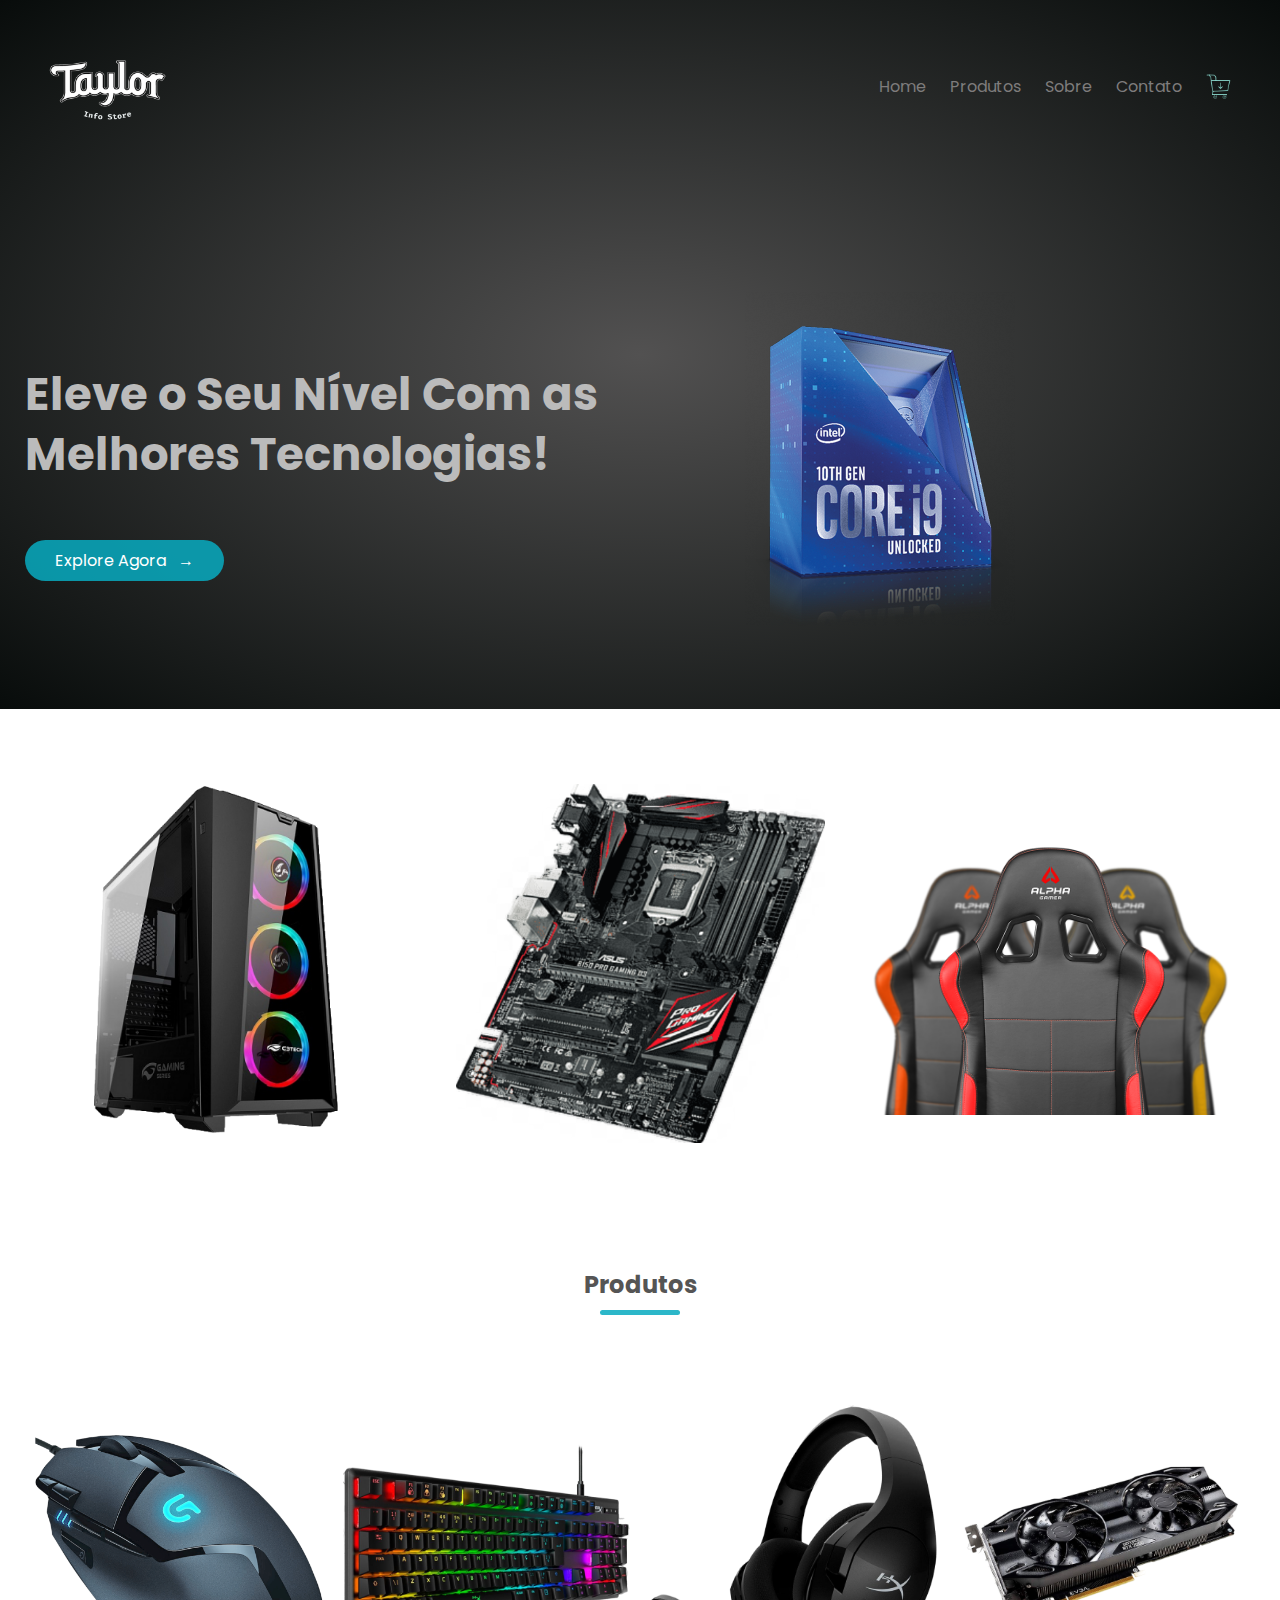
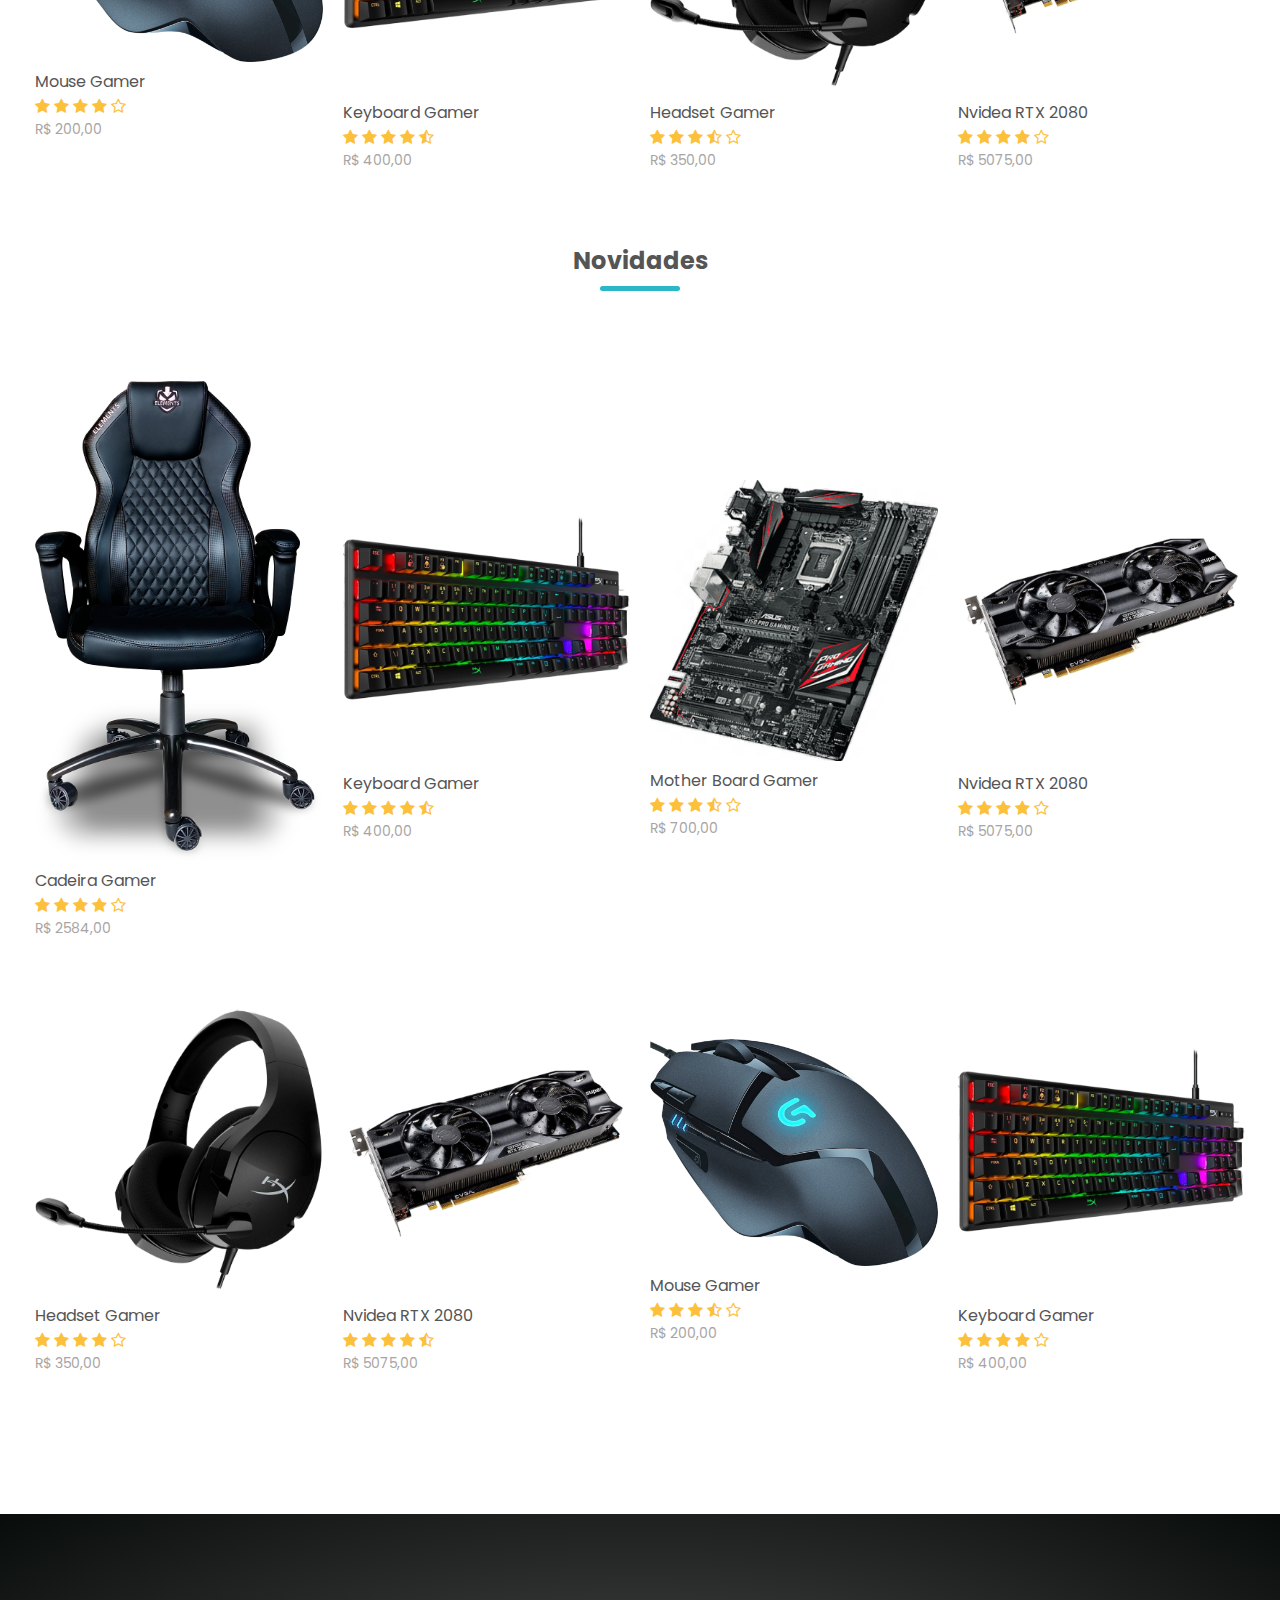
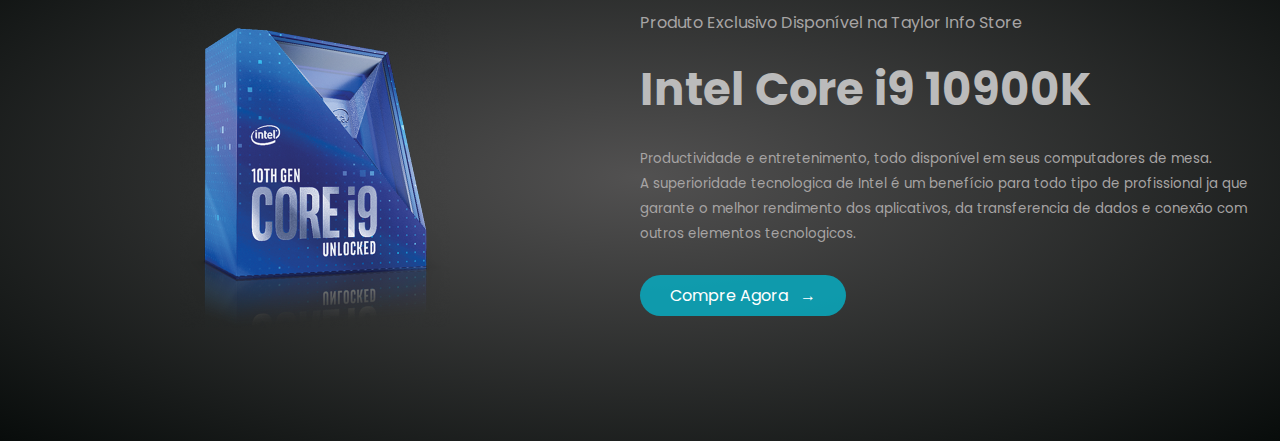
<file: Index.html>
<!DOCTYPE html>
<html lang="en">

<head>
    <meta charset="UTF-8">
    <meta name="viewport" content="width=device-width, initial-scale=1.0">
    <title>Taylor Info Store</title>
    <link rel="stylesheet" href="styles/style.css">
    <link href="https://fonts.googleapis.com/css2?family=Poppins:wght@300;400;500;600;700&display=swap" rel="stylesheet">
    <link rel="stylesheet" href="https://stackpath.bootstrapcdn.com/font-awesome/4.7.0/css/font-awesome.min.css">
</head>

<body>
    <!-----------------cabeçalho------------------>
    <div class="header">
        <div class="container">
            <div class="navbar">
                <div class="logo">
                    <img src="images/logo2.png" alt="logo" width="125px">
                </div>
                <nav>
                    <ul>
                        <li><a href="">Home</a></li>
                        <li><a href="">Produtos</a></li>
                        <li><a href="">Sobre</a></li>
                        <li><a href="">Contato</a></li>
                    </ul>
                </nav>
                <img src="images/cart2.png" alt="cart" width="33px" height="35px">
            </div>
            <div class="row">
                <div class="col-2">
                    <h1>Eleve o Seu Nível Com as Melhores Tecnologias!</h1>
                    <a href="" class="btn">Explore Agora &nbsp; &#8594;</a>
                </div>
                <div class="col-2">
                    <img src="images/i9.png" alt="intel-i9">
                </div>
            </div>
        </div>
    </div>
    <!-----------------categorias------------------>
    <div class="categories">
        <div class="small-container">
            <div class="row">
                <div class="col-3">
                    <img src="images/computador.png" alt="">
                </div>
                <div class="col-3">
                    <img src="images/hardware.png" alt="">
                </div>
                <div class="col-3">
                    <img src="images/cadeiras.png" alt="">
                </div>
            </div>
        </div>
    </div>

    <!-----------------produtos------------------>
    <div class="small-container">
        <h2 class="title"> Produtos </h2>
        <div class="row">
            <div class="col-4">
                <img src="images/mouse_perifericos.png" alt="mouse">
                <h4>Mouse Gamer</h4>
                <div class="rating">
                    <i class="fa fa-star"></i>
                    <i class="fa fa-star"></i>
                    <i class="fa fa-star"></i>
                    <i class="fa fa-star"></i>
                    <i class="fa fa-star-o"></i>
                </div>
                <p>R$ 200,00</p>
            </div>

            <div class="col-4">
                <img src="images/keyboard.png" alt="keyboard">
                <h4>Keyboard Gamer</h4>
                <div class="rating">
                    <i class="fa fa-star"></i>
                    <i class="fa fa-star"></i>
                    <i class="fa fa-star"></i>
                    <i class="fa fa-star"></i>
                    <i class="fa fa-star-half-o"></i>
                </div>
                <p>R$ 400,00</p>
            </div>

            <div class="col-4">
                <img src="images/headset.png" alt="headset">
                <h4>Headset Gamer</h4>
                <div class="rating">
                    <i class="fa fa-star"></i>
                    <i class="fa fa-star"></i>
                    <i class="fa fa-star"></i>
                    <i class="fa fa-star-half-o"></i>
                    <i class="fa fa-star-o"></i>
                </div>
                <p>R$ 350,00</p>
            </div>

            <div class="col-4">
                <img src="images/video_board.png" alt="rtx2080">
                <h4>Nvidea RTX 2080</h4>
                <div class="rating">
                    <i class="fa fa-star"></i>
                    <i class="fa fa-star"></i>
                    <i class="fa fa-star"></i>
                    <i class="fa fa-star"></i>
                    <i class="fa fa-star-o"></i>
                </div>
                <p>R$ 5075,00</p>
            </div>
        </div>

        <h2 class="title">Novidades</h2>
        <div class="row">
            <div class="col-4">
                <img src="images/cadeira.png" alt="mouse">
                <h4>Cadeira Gamer</h4>
                <div class="rating">
                    <i class="fa fa-star"></i>
                    <i class="fa fa-star"></i>
                    <i class="fa fa-star"></i>
                    <i class="fa fa-star"></i>
                    <i class="fa fa-star-o"></i>
                </div>
                <p>R$ 2584,00</p>
            </div>

            <div class="col-4">
                <img src="images/keyboard.png" alt="keyboard">
                <h4>Keyboard Gamer</h4>
                <div class="rating">
                    <i class="fa fa-star"></i>
                    <i class="fa fa-star"></i>
                    <i class="fa fa-star"></i>
                    <i class="fa fa-star"></i>
                    <i class="fa fa-star-half-o"></i>
                </div>
                <p>R$ 400,00</p>
            </div>

            <div class="col-4">
                <img src="images/hardware.png" alt="headset">
                <h4>Mother Board Gamer</h4>
                <div class="rating">
                    <i class="fa fa-star"></i>
                    <i class="fa fa-star"></i>
                    <i class="fa fa-star"></i>
                    <i class="fa fa-star-half-o"></i>
                    <i class="fa fa-star-o"></i>
                </div>
                <p>R$ 700,00</p>
            </div>

            <div class="col-4">
                <img src="images/video_board.png" alt="rtx2080">
                <h4>Nvidea RTX 2080</h4>
                <div class="rating">
                    <i class="fa fa-star"></i>
                    <i class="fa fa-star"></i>
                    <i class="fa fa-star"></i>
                    <i class="fa fa-star"></i>
                    <i class="fa fa-star-o"></i>
                </div>
                <p>R$ 5075,00</p>
            </div>
        </div>
        <div class="row">
            <div class="col-4">
                <img src="images/headset.png" alt="headset">
                <h4>Headset Gamer</h4>
                <div class="rating">
                    <i class="fa fa-star"></i>
                    <i class="fa fa-star"></i>
                    <i class="fa fa-star"></i>
                    <i class="fa fa-star"></i>
                    <i class="fa fa-star-o"></i>
                </div>
                <p>R$ 350,00</p>
            </div>

            <div class="col-4">
                <img src="images/video_board.png" alt="rtx2080">
                <h4>Nvidea RTX 2080</h4>
                <div class="rating">
                    <i class="fa fa-star"></i>
                    <i class="fa fa-star"></i>
                    <i class="fa fa-star"></i>
                    <i class="fa fa-star"></i>
                    <i class="fa fa-star-half-o"></i>
                </div>
                <p>R$ 5075,00</p>
            </div>

            <div class="col-4">
                <img src="images/mouse_perifericos.png" alt="mouse">
                <h4>Mouse Gamer</h4>
                <div class="rating">
                    <i class="fa fa-star"></i>
                    <i class="fa fa-star"></i>
                    <i class="fa fa-star"></i>
                    <i class="fa fa-star-half-o"></i>
                    <i class="fa fa-star-o"></i>
                </div>
                <p>R$ 200,00</p>
            </div>

            <div class="col-4">
                <img src="images/keyboard.png" alt="keyboard">
                <h4>Keyboard Gamer</h4>
                <div class="rating">
                    <i class="fa fa-star"></i>
                    <i class="fa fa-star"></i>
                    <i class="fa fa-star"></i>
                    <i class="fa fa-star"></i>
                    <i class="fa fa-star-o"></i>
                </div>
                <p>R$ 400,00</p>
            </div>
        </div>
    </div>
    <!----------------Offer---------------------->
    <div class="offer">
        <div class="small-container">
            <div class="row">
                <div class="col-2">
                    <img src="images\i9.png" alt="offer_i9" class="offer-img">
                </div>
                <div class="col-2">
                    <p>Produto Exclusivo Disponível na Taylor Info Store</p>
                    <h1>Intel Core i9 10900K</h1>
                    <small>Productividade e entretenimento, todo disponível em seus computadores de mesa. <br>
                        A superioridade tecnologica de Intel é um benefício para todo tipo de profissional ja que garante o melhor rendimento dos aplicativos,
                        da transferencia de dados e conexão com outros elementos tecnologicos. <br></small>
                    <a href="" class="btn">Compre Agora &nbsp; &#8594;</a>
                </div>
            </div>
        </div>
    </div>
</body>

</html>
</file>
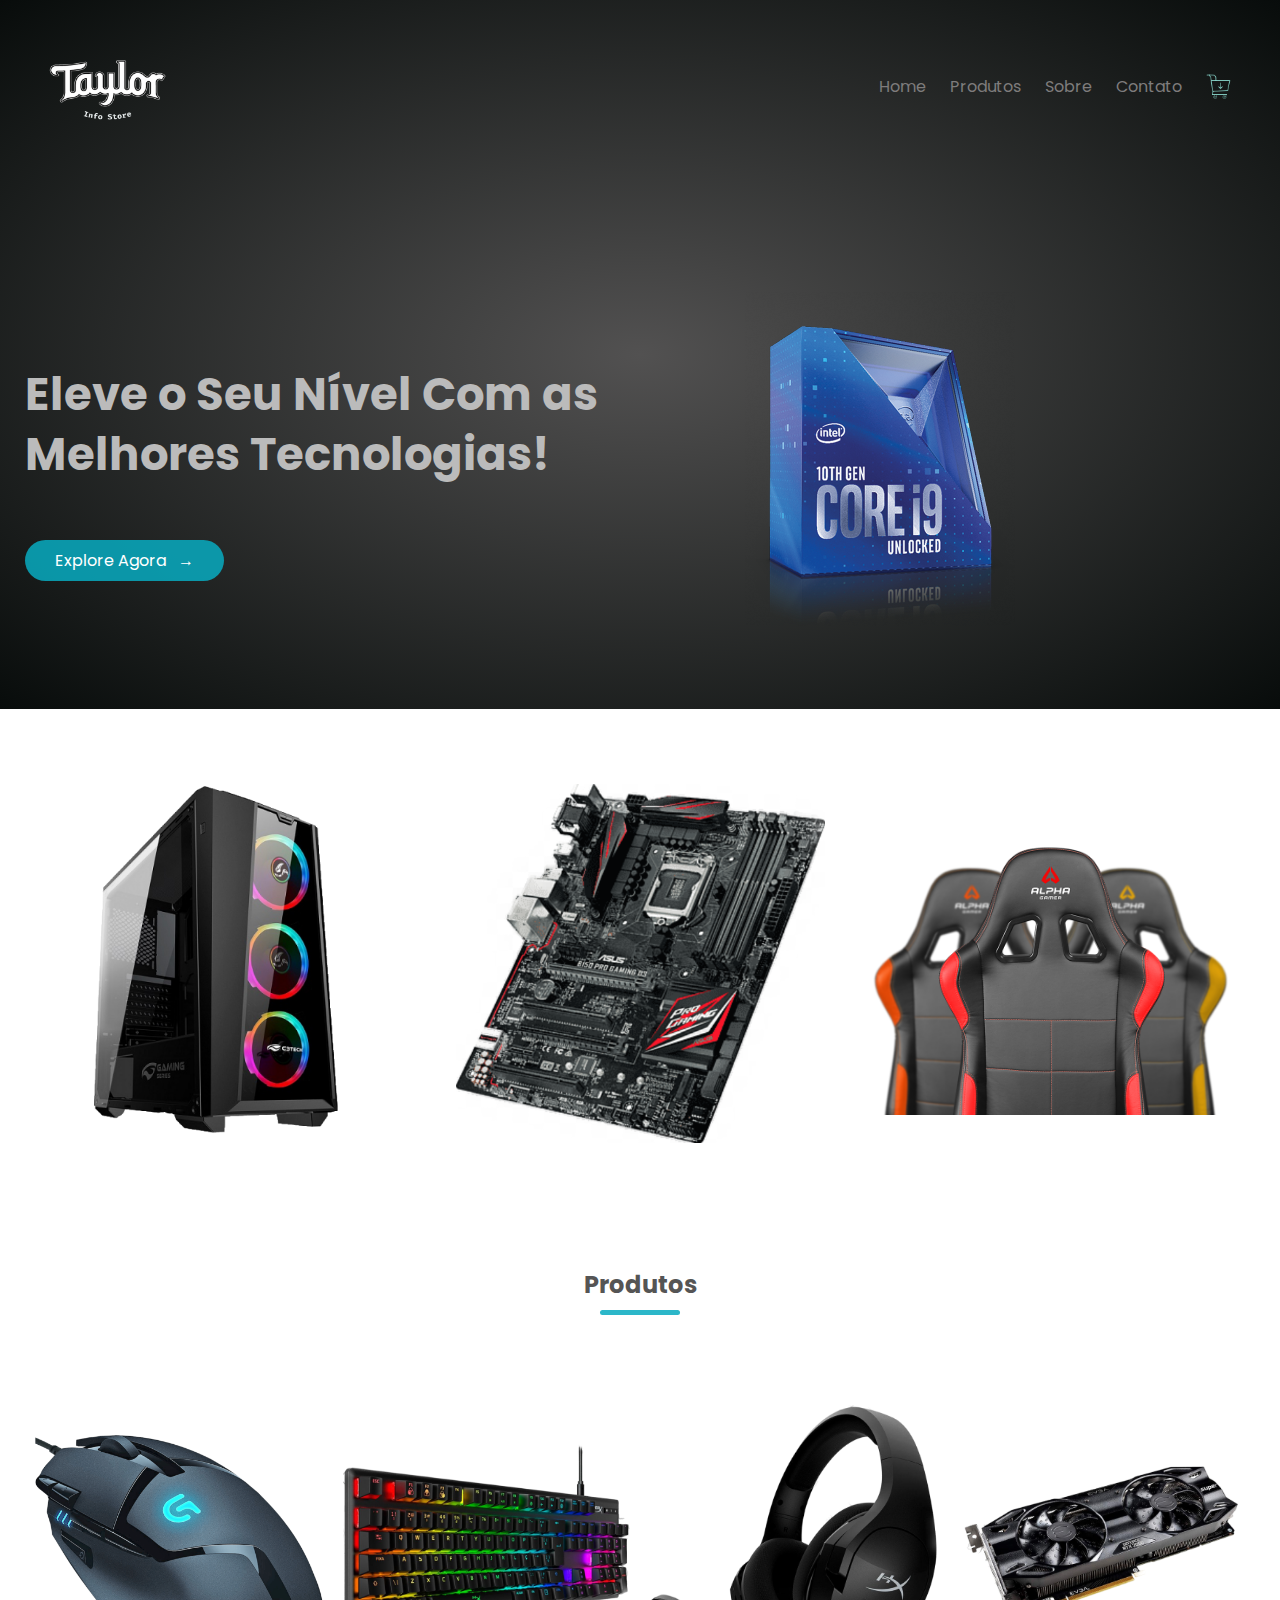
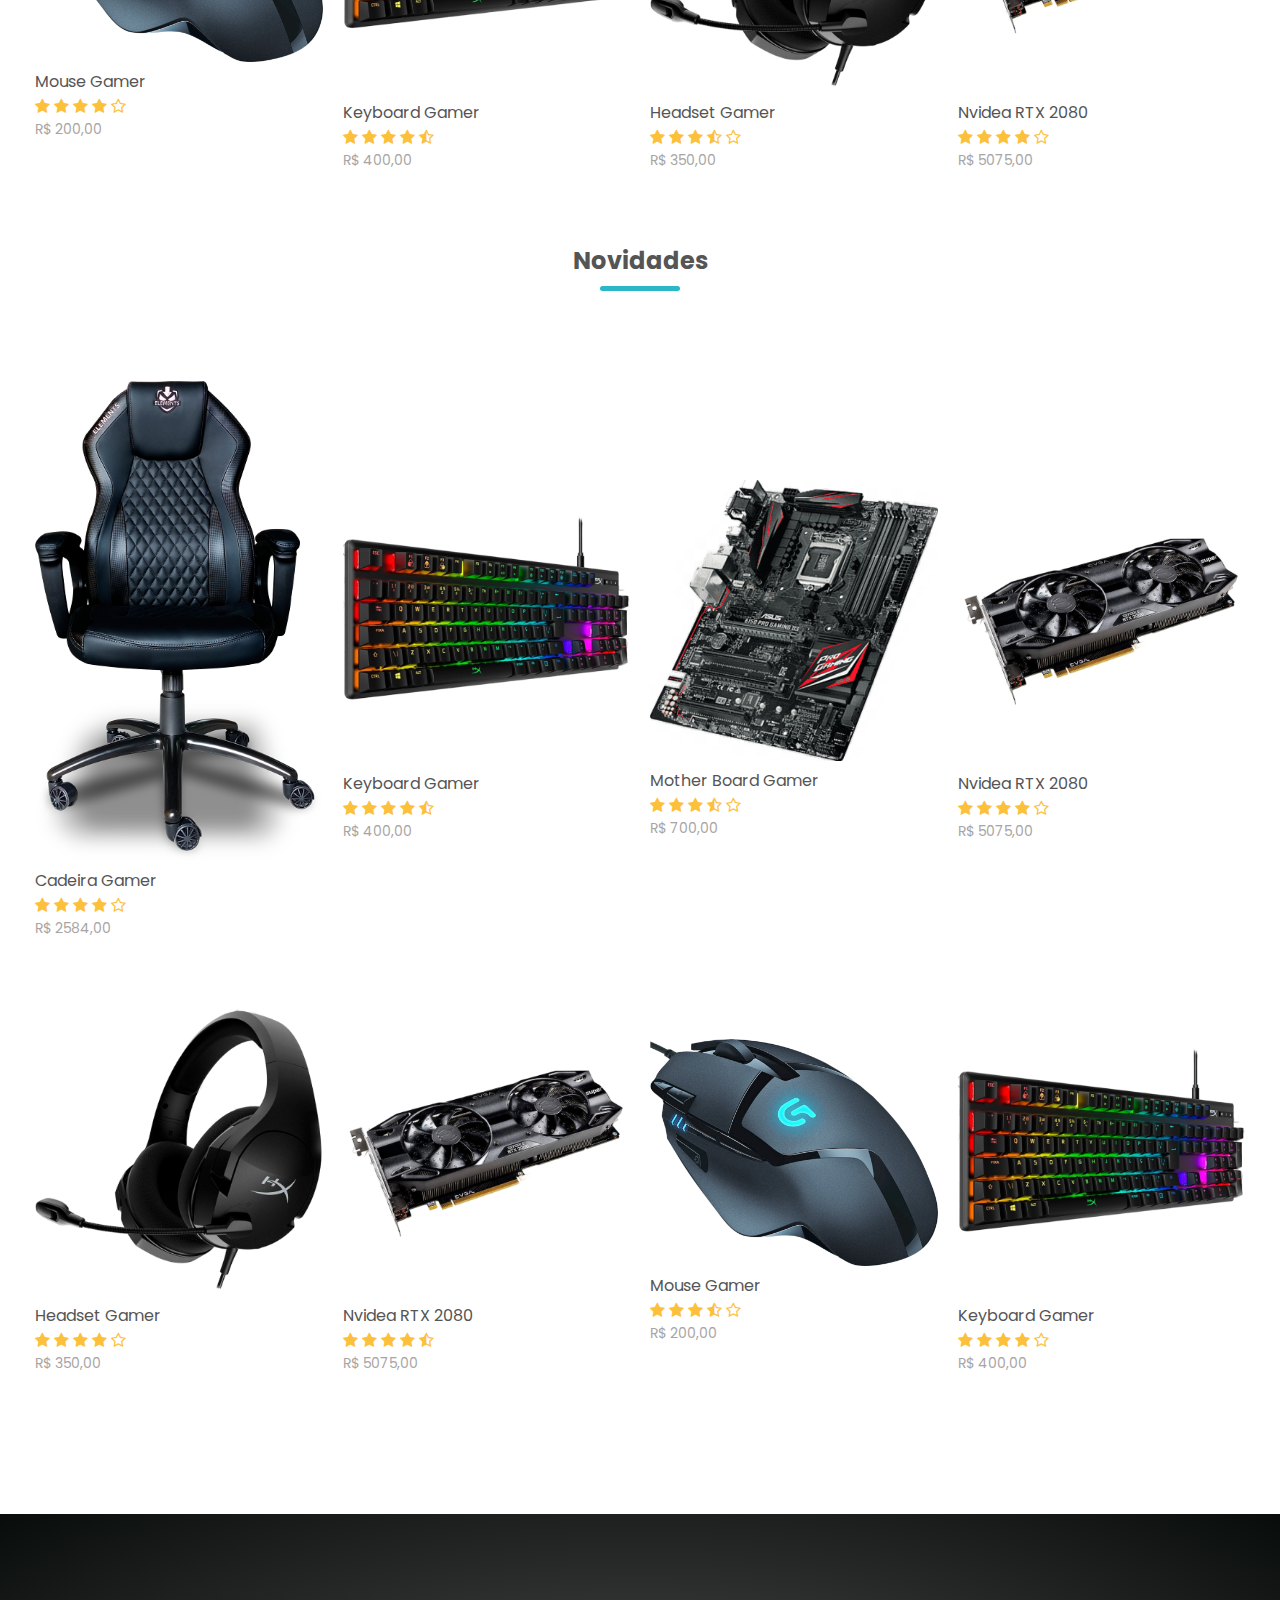
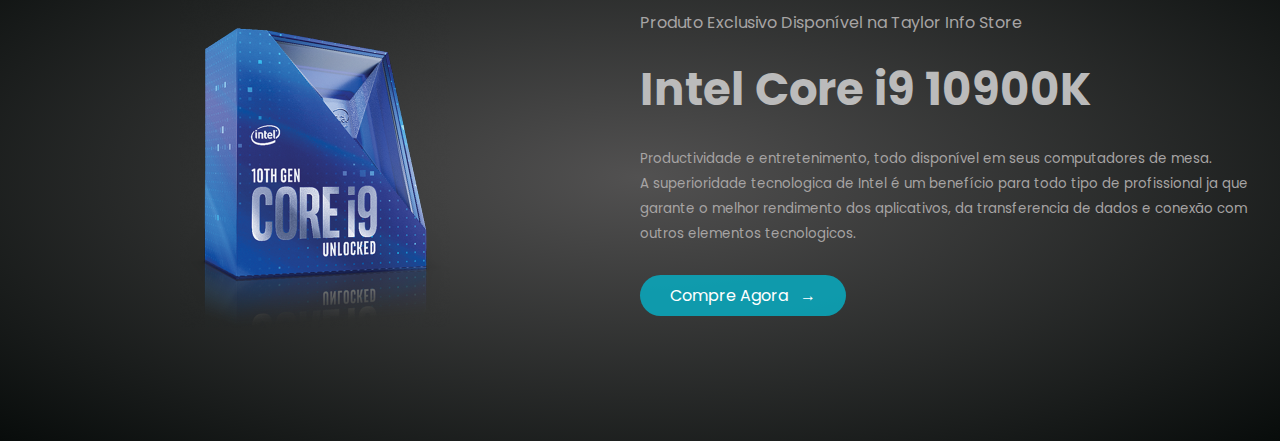
<file: index.html>
<!DOCTYPE html>
<html lang="en">

<head>
    <meta charset="UTF-8">
    <meta name="viewport" content="width=device-width, initial-scale=1.0">
    <title>Taylor Info Store</title>
    <link rel="stylesheet" href="styles/style.css">
    <link href="https://fonts.googleapis.com/css2?family=Poppins:wght@300;400;500;600;700&display=swap" rel="stylesheet">
    <link rel="stylesheet" href="https://stackpath.bootstrapcdn.com/font-awesome/4.7.0/css/font-awesome.min.css">
</head>

<body>
    <!-----------------cabeçalho------------------>
    <div class="header">
        <div class="container">
            <div class="navbar">
                <div class="logo">
                    <img src="images/logo2.png" alt="logo" width="125px">
                </div>
                <nav>
                    <ul>
                        <li><a href="">Home</a></li>
                        <li><a href="">Produtos</a></li>
                        <li><a href="">Sobre</a></li>
                        <li><a href="">Contato</a></li>
                    </ul>
                </nav>
                <img src="images/cart2.png" alt="cart" width="33px" height="35px">
            </div>
            <div class="row">
                <div class="col-2">
                    <h1>Eleve o Seu Nível Com as Melhores Tecnologias!</h1>
                    <a href="" class="btn">Explore Agora &nbsp; &#8594;</a>
                </div>
                <div class="col-2">
                    <img src="images/i9.png" alt="intel-i9">
                </div>
            </div>
        </div>
    </div>
    <!-----------------categorias------------------>
    <div class="categories">
        <div class="small-container">
            <div class="row">
                <div class="col-3">
                    <img src="images/computador.png" alt="">
                </div>
                <div class="col-3">
                    <img src="images/hardware.png" alt="">
                </div>
                <div class="col-3">
                    <img src="images/cadeiras.png" alt="">
                </div>
            </div>
        </div>
    </div>

    <!-----------------produtos------------------>
    <div class="small-container">
        <h2 class="title"> Produtos </h2>
        <div class="row">
            <div class="col-4">
                <img src="images/mouse_perifericos.png" alt="mouse">
                <h4>Mouse Gamer</h4>
                <div class="rating">
                    <i class="fa fa-star"></i>
                    <i class="fa fa-star"></i>
                    <i class="fa fa-star"></i>
                    <i class="fa fa-star"></i>
                    <i class="fa fa-star-o"></i>
                </div>
                <p>R$ 200,00</p>
            </div>

            <div class="col-4">
                <img src="images/keyboard.png" alt="keyboard">
                <h4>Keyboard Gamer</h4>
                <div class="rating">
                    <i class="fa fa-star"></i>
                    <i class="fa fa-star"></i>
                    <i class="fa fa-star"></i>
                    <i class="fa fa-star"></i>
                    <i class="fa fa-star-half-o"></i>
                </div>
                <p>R$ 400,00</p>
            </div>

            <div class="col-4">
                <img src="images/headset.png" alt="headset">
                <h4>Headset Gamer</h4>
                <div class="rating">
                    <i class="fa fa-star"></i>
                    <i class="fa fa-star"></i>
                    <i class="fa fa-star"></i>
                    <i class="fa fa-star-half-o"></i>
                    <i class="fa fa-star-o"></i>
                </div>
                <p>R$ 350,00</p>
            </div>

            <div class="col-4">
                <img src="images/video_board.png" alt="rtx2080">
                <h4>Nvidea RTX 2080</h4>
                <div class="rating">
                    <i class="fa fa-star"></i>
                    <i class="fa fa-star"></i>
                    <i class="fa fa-star"></i>
                    <i class="fa fa-star"></i>
                    <i class="fa fa-star-o"></i>
                </div>
                <p>R$ 5075,00</p>
            </div>
        </div>

        <h2 class="title">Novidades</h2>
        <div class="row">
            <div class="col-4">
                <img src="images/cadeira.png" alt="mouse">
                <h4>Cadeira Gamer</h4>
                <div class="rating">
                    <i class="fa fa-star"></i>
                    <i class="fa fa-star"></i>
                    <i class="fa fa-star"></i>
                    <i class="fa fa-star"></i>
                    <i class="fa fa-star-o"></i>
                </div>
                <p>R$ 2584,00</p>
            </div>

            <div class="col-4">
                <img src="images/keyboard.png" alt="keyboard">
                <h4>Keyboard Gamer</h4>
                <div class="rating">
                    <i class="fa fa-star"></i>
                    <i class="fa fa-star"></i>
                    <i class="fa fa-star"></i>
                    <i class="fa fa-star"></i>
                    <i class="fa fa-star-half-o"></i>
                </div>
                <p>R$ 400,00</p>
            </div>

            <div class="col-4">
                <img src="images/hardware.png" alt="headset">
                <h4>Mother Board Gamer</h4>
                <div class="rating">
                    <i class="fa fa-star"></i>
                    <i class="fa fa-star"></i>
                    <i class="fa fa-star"></i>
                    <i class="fa fa-star-half-o"></i>
                    <i class="fa fa-star-o"></i>
                </div>
                <p>R$ 700,00</p>
            </div>

            <div class="col-4">
                <img src="images/video_board.png" alt="rtx2080">
                <h4>Nvidea RTX 2080</h4>
                <div class="rating">
                    <i class="fa fa-star"></i>
                    <i class="fa fa-star"></i>
                    <i class="fa fa-star"></i>
                    <i class="fa fa-star"></i>
                    <i class="fa fa-star-o"></i>
                </div>
                <p>R$ 5075,00</p>
            </div>
        </div>
        <div class="row">
            <div class="col-4">
                <img src="images/headset.png" alt="headset">
                <h4>Headset Gamer</h4>
                <div class="rating">
                    <i class="fa fa-star"></i>
                    <i class="fa fa-star"></i>
                    <i class="fa fa-star"></i>
                    <i class="fa fa-star"></i>
                    <i class="fa fa-star-o"></i>
                </div>
                <p>R$ 350,00</p>
            </div>

            <div class="col-4">
                <img src="images/video_board.png" alt="rtx2080">
                <h4>Nvidea RTX 2080</h4>
                <div class="rating">
                    <i class="fa fa-star"></i>
                    <i class="fa fa-star"></i>
                    <i class="fa fa-star"></i>
                    <i class="fa fa-star"></i>
                    <i class="fa fa-star-half-o"></i>
                </div>
                <p>R$ 5075,00</p>
            </div>

            <div class="col-4">
                <img src="images/mouse_perifericos.png" alt="mouse">
                <h4>Mouse Gamer</h4>
                <div class="rating">
                    <i class="fa fa-star"></i>
                    <i class="fa fa-star"></i>
                    <i class="fa fa-star"></i>
                    <i class="fa fa-star-half-o"></i>
                    <i class="fa fa-star-o"></i>
                </div>
                <p>R$ 200,00</p>
            </div>

            <div class="col-4">
                <img src="images/keyboard.png" alt="keyboard">
                <h4>Keyboard Gamer</h4>
                <div class="rating">
                    <i class="fa fa-star"></i>
                    <i class="fa fa-star"></i>
                    <i class="fa fa-star"></i>
                    <i class="fa fa-star"></i>
                    <i class="fa fa-star-o"></i>
                </div>
                <p>R$ 400,00</p>
            </div>
        </div>
    </div>
    <!----------------Offer---------------------->
    <div class="offer">
        <div class="small-container">
            <div class="row">
                <div class="col-2">
                    <img src="images\i9.png" alt="offer_i9" class="offer-img">
                </div>
                <div class="col-2">
                    <p>Produto Exclusivo Disponível na Taylor Info Store</p>
                    <h1>Intel Core i9 10900K</h1>
                    <small>Productividade e entretenimento, todo disponível em seus computadores de mesa. <br>
                        A superioridade tecnologica de Intel é um benefício para todo tipo de profissional ja que garante o melhor rendimento dos aplicativos,
                        da transferencia de dados e conexão com outros elementos tecnologicos. <br></small>
                    <a href="" class="btn">Compre Agora &nbsp; &#8594;</a>
                </div>
            </div>
        </div>
    </div>
</body>

</html>
</file>
<file: styles/style.css>
* {
    margin: 0;
    padding: 0;
    box-sizing: border-box;
}

body {
    font-family: 'Poppins', sans-serif;
}

.navbar {
    display: flex;
    align-items: center;
    padding: 20px;
}

nav {
    flex: 1;
    text-align: right;
}

nav ul {
    display: inline-block;
    list-style-type: none;
}

nav ul li {
    display: inline-block;
    margin-right: 20px;
}

a {
    text-decoration: none;
    color: rgb(126, 124, 124);
}

p {
    color: #555;
}

.container {
    max-width: 1300px;
    margin: auto;
    padding-left: 25px;
    padding-right: 25px;
}

.row {
    display: flex;
    align-items: center;
    flex-wrap: wrap;
    justify-content: space-around;
}

.col-2 {
    flex-basis: 50%;
    min-width: 300px;
}

.col-2 img {
    max-width: 100%;
    padding: 50px 0;
}

.col-2 h1 {
    font-size: 45px;
    line-height: 60px;
    margin: 25px 0;
    color: rgb(187, 187, 187);
}

.btn {
    display: inline-block;
    background: #08abc0da;
    color: #fff;
    padding: 8px 30px;
    margin: 30px 0;
    border-radius: 30px;
    transition: background 0.5s;
}

.btn:hover {
    background: #02595fe1;
}

.header {
    background: radial-gradient(rgba(59, 58, 58, 0.884), #080c0b);
}

.header .row {
    margin-top: 70px;
}

.categories {
    margin: 70px 0;
}

.col-3 {
    flex-basis: 30%;
    min-width: 250px;
    margin-bottom: 30px;
}

.col-3 img {
    width: 100%;
}

.small-container {
    min-width: 1080px;
    margin: auto;
    padding-left: 25px;
    padding-right: 25px;
}

.col-4 {
    flex-basis: 25%;
    padding: 10px;
    min-width: 200px;
    margin-bottom: 50px;
    transition: transform 0.5s;
}

.col-4 img {
    width: 100%;
}

.title {
    text-align: center;
    margin: 0 auto 80px;
    position: relative;
    line-height: 60px;
    color: #555;
}

.title::after {
    content: '';
    background: #08abc0da;
    width: 80px;
    height: 5px;
    border-radius: 5px;
    position: absolute;
    bottom: 0;
    left: 50%;
    transform: translateX(-50%);
}

h4 {
    color: #555;
    font-weight: normal;
}

.col-4 p {
    font-size: 14px;
}

.rating .fa {
    color: #fdc03b;
}

.col-4:hover {
    transform: translateY(-5px);
}

.offer {
    background: radial-gradient(rgba(59, 58, 58, 0.884), #080c0b);
    margin-top: 80px;
    padding: 30px 0;
}

.offer small,
p {
    color: rgb(167, 164, 164);
}

.col-2 .offer-img {
    padding: 50px;
}
</file>
